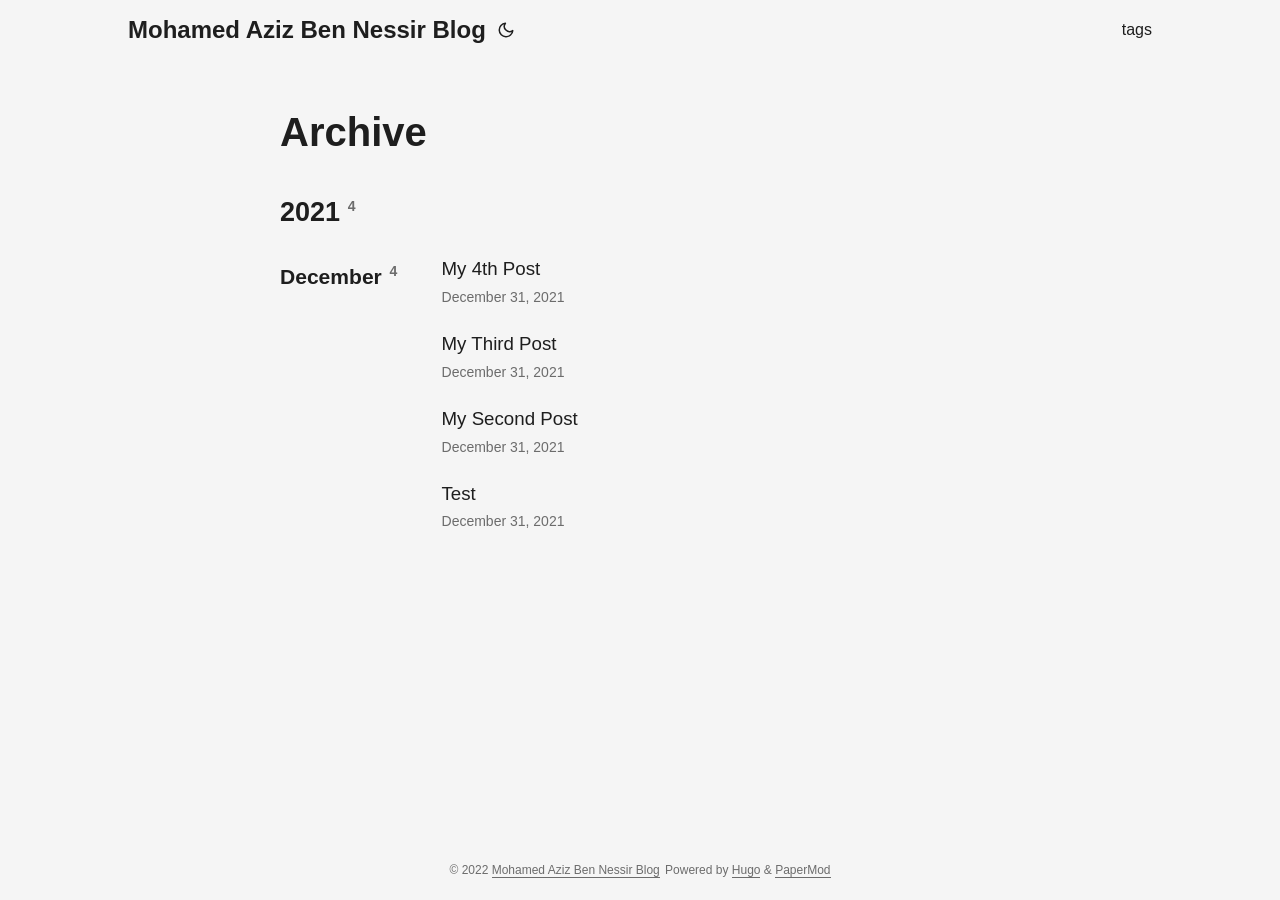
<file: archives/index.html>
<!DOCTYPE html>
<html lang="en" dir="auto">

<head><meta charset="utf-8">
<meta http-equiv="X-UA-Compatible" content="IE=edge">
<meta name="viewport" content="width=device-width, initial-scale=1, shrink-to-fit=no">
<meta name="robots" content="index, follow">
<title>Archive | Mohamed Aziz Ben Nessir Blog</title>
<meta name="keywords" content="" />
<meta name="description" content="archives">
<meta name="author" content="">
<link rel="canonical" href="https://mohamed-aziz-ben-nessir.github.io/archives/" />
<link crossorigin="anonymous" href="/assets/css/stylesheet.min.c88963fe2d79462000fd0fb1b3737783c32855d340583e4523343f8735c787f0.css" integrity="sha256-yIlj/i15RiAA/Q&#43;xs3N3g8MoVdNAWD5FIzQ/hzXHh/A=" rel="preload stylesheet" as="style">
<link rel="icon" href="https://mohamed-aziz-ben-nessir.github.io/favicon.ico">
<link rel="icon" type="image/png" sizes="16x16" href="https://mohamed-aziz-ben-nessir.github.io/favicon-16x16.png">
<link rel="icon" type="image/png" sizes="32x32" href="https://mohamed-aziz-ben-nessir.github.io/favicon-32x32.png">
<link rel="apple-touch-icon" href="https://mohamed-aziz-ben-nessir.github.io/apple-touch-icon.png">
<link rel="mask-icon" href="https://mohamed-aziz-ben-nessir.github.io/safari-pinned-tab.svg">
<meta name="theme-color" content="#2e2e33">
<meta name="msapplication-TileColor" content="#2e2e33">
<meta name="generator" content="Hugo 0.90.0-DEV" />
<noscript>
    <style>
        #theme-toggle,
        .top-link {
            display: none;
        }

    </style>
    <style>
        @media (prefers-color-scheme: dark) {
            :root {
                --theme: rgb(29, 30, 32);
                --entry: rgb(46, 46, 51);
                --primary: rgb(218, 218, 219);
                --secondary: rgb(155, 156, 157);
                --tertiary: rgb(65, 66, 68);
                --content: rgb(196, 196, 197);
                --hljs-bg: rgb(46, 46, 51);
                --code-bg: rgb(55, 56, 62);
                --border: rgb(51, 51, 51);
            }

            .list {
                background: var(--theme);
            }

            .list:not(.dark)::-webkit-scrollbar-track {
                background: 0 0;
            }

            .list:not(.dark)::-webkit-scrollbar-thumb {
                border-color: var(--theme);
            }
        }

    </style>
</noscript><meta property="og:title" content="Archive" />
<meta property="og:description" content="archives" />
<meta property="og:type" content="article" />
<meta property="og:url" content="https://mohamed-aziz-ben-nessir.github.io/archives/" /><meta property="article:section" content="" />



<meta name="twitter:card" content="summary"/>
<meta name="twitter:title" content="Archive"/>
<meta name="twitter:description" content="archives"/>


<script type="application/ld+json">
{
  "@context": "https://schema.org",
  "@type": "BreadcrumbList",
  "itemListElement": [
    {
      "@type": "ListItem",
      "position":  1 ,
      "name": "Archive",
      "item": "https://mohamed-aziz-ben-nessir.github.io/archives/"
    }
  ]
}
</script>
<script type="application/ld+json">
{
  "@context": "https://schema.org",
  "@type": "BlogPosting",
  "headline": "Archive",
  "name": "Archive",
  "description": "archives",
  "keywords": [
    
  ],
  "articleBody": "",
  "wordCount" : "0",
  "inLanguage": "en",
  "datePublished": "0001-01-01T00:00:00Z",
  "dateModified": "0001-01-01T00:00:00Z",
  "mainEntityOfPage": {
    "@type": "WebPage",
    "@id": "https://mohamed-aziz-ben-nessir.github.io/archives/"
  },
  "publisher": {
    "@type": "Organization",
    "name": "Mohamed Aziz Ben Nessir Blog",
    "logo": {
      "@type": "ImageObject",
      "url": "https://mohamed-aziz-ben-nessir.github.io/favicon.ico"
    }
  }
}
</script>
</head>

<body class="list" id="top">
<script>
    if (localStorage.getItem("pref-theme") === "dark") {
        document.body.classList.add('dark');
    } else if (localStorage.getItem("pref-theme") === "light") {
        document.body.classList.remove('dark')
    } else if (window.matchMedia('(prefers-color-scheme: dark)').matches) {
        document.body.classList.add('dark');
    }

</script>

<header class="header">
    <nav class="nav">
        <div class="logo">
            <a href="https://mohamed-aziz-ben-nessir.github.io/" accesskey="h" title="Mohamed Aziz Ben Nessir Blog (Alt + H)">Mohamed Aziz Ben Nessir Blog</a>
            <span class="logo-switches">
                <button id="theme-toggle" accesskey="t" title="(Alt + T)">
                    <svg id="moon" xmlns="http://www.w3.org/2000/svg" width="24" height="24" viewBox="0 0 24 24"
                        fill="none" stroke="currentColor" stroke-width="2" stroke-linecap="round"
                        stroke-linejoin="round">
                        <path d="M21 12.79A9 9 0 1 1 11.21 3 7 7 0 0 0 21 12.79z"></path>
                    </svg>
                    <svg id="sun" xmlns="http://www.w3.org/2000/svg" width="24" height="24" viewBox="0 0 24 24"
                        fill="none" stroke="currentColor" stroke-width="2" stroke-linecap="round"
                        stroke-linejoin="round">
                        <circle cx="12" cy="12" r="5"></circle>
                        <line x1="12" y1="1" x2="12" y2="3"></line>
                        <line x1="12" y1="21" x2="12" y2="23"></line>
                        <line x1="4.22" y1="4.22" x2="5.64" y2="5.64"></line>
                        <line x1="18.36" y1="18.36" x2="19.78" y2="19.78"></line>
                        <line x1="1" y1="12" x2="3" y2="12"></line>
                        <line x1="21" y1="12" x2="23" y2="12"></line>
                        <line x1="4.22" y1="19.78" x2="5.64" y2="18.36"></line>
                        <line x1="18.36" y1="5.64" x2="19.78" y2="4.22"></line>
                    </svg>
                </button>
            </span>
        </div>
        <ul id="menu">
            <li>
                <a href="https://mohamed-aziz-ben-nessir.github.io/tags/" title="tags">
                    <span>tags</span>
                </a>
            </li>
        </ul>
    </nav>
</header>
<main class="main">

<header class="page-header">
  <h1>Archive</h1>
</header>
<div class="archive-year">
  <h2 class="archive-year-header">2021<sup class="archive-count">&nbsp;&nbsp;4</sup>
  </h2>
  <div class="archive-month">
    <h3 class="archive-month-header">December<sup class="archive-count">&nbsp;&nbsp;4</sup></h3>
    <div class="archive-posts">
      <div class="archive-entry">
        <h3 class="archive-entry-title">My 4th Post
        </h3>
        <div class="archive-meta"><span title='2021-12-31 18:53:12 +0000 UTC'>December 31, 2021</span></div>
        <a class="entry-link" aria-label="post link to My 4th Post" href="https://mohamed-aziz-ben-nessir.github.io/posts/my-4th-post/"></a>
      </div>
      <div class="archive-entry">
        <h3 class="archive-entry-title">My Third Post
        </h3>
        <div class="archive-meta"><span title='2021-12-31 18:42:06 +0000 UTC'>December 31, 2021</span></div>
        <a class="entry-link" aria-label="post link to My Third Post" href="https://mohamed-aziz-ben-nessir.github.io/posts/my-third-post/"></a>
      </div>
      <div class="archive-entry">
        <h3 class="archive-entry-title">My Second Post
        </h3>
        <div class="archive-meta"><span title='2021-12-31 18:41:59 +0000 UTC'>December 31, 2021</span></div>
        <a class="entry-link" aria-label="post link to My Second Post" href="https://mohamed-aziz-ben-nessir.github.io/posts/my-second-post/"></a>
      </div>
      <div class="archive-entry">
        <h3 class="archive-entry-title">Test
        </h3>
        <div class="archive-meta"><span title='2021-12-31 18:23:40 +0000 UTC'>December 31, 2021</span></div>
        <a class="entry-link" aria-label="post link to Test" href="https://mohamed-aziz-ben-nessir.github.io/posts/my-first-post/"></a>
      </div>
    </div>
  </div>
</div>
    </main>
    
<footer class="footer">
    <span>&copy; 2022 <a href="https://mohamed-aziz-ben-nessir.github.io/">Mohamed Aziz Ben Nessir Blog</a></span>
    <span>
        Powered by
        <a href="https://gohugo.io/" rel="noopener noreferrer" target="_blank">Hugo</a> &
        <a href="https://git.io/hugopapermod" rel="noopener" target="_blank">PaperMod</a>
    </span>
</footer>
<a href="#top" aria-label="go to top" title="Go to Top (Alt + G)" class="top-link" id="top-link" accesskey="g">
    <svg xmlns="http://www.w3.org/2000/svg" viewBox="0 0 12 6" fill="currentColor">
        <path d="M12 6H0l6-6z" />
    </svg>
</a>

<script>
    let menu = document.getElementById('menu')
    if (menu) {
        menu.scrollLeft = localStorage.getItem("menu-scroll-position");
        menu.onscroll = function () {
            localStorage.setItem("menu-scroll-position", menu.scrollLeft);
        }
    }

    document.querySelectorAll('a[href^="#"]').forEach(anchor => {
        anchor.addEventListener("click", function (e) {
            e.preventDefault();
            var id = this.getAttribute("href").substr(1);
            if (!window.matchMedia('(prefers-reduced-motion: reduce)').matches) {
                document.querySelector(`[id='${decodeURIComponent(id)}']`).scrollIntoView({
                    behavior: "smooth"
                });
            } else {
                document.querySelector(`[id='${decodeURIComponent(id)}']`).scrollIntoView();
            }
            if (id === "top") {
                history.replaceState(null, null, " ");
            } else {
                history.pushState(null, null, `#${id}`);
            }
        });
    });

</script>
<script>
    var mybutton = document.getElementById("top-link");
    window.onscroll = function () {
        if (document.body.scrollTop > 800 || document.documentElement.scrollTop > 800) {
            mybutton.style.visibility = "visible";
            mybutton.style.opacity = "1";
        } else {
            mybutton.style.visibility = "hidden";
            mybutton.style.opacity = "0";
        }
    };

</script>
<script>
    document.getElementById("theme-toggle").addEventListener("click", () => {
        if (document.body.className.includes("dark")) {
            document.body.classList.remove('dark');
            localStorage.setItem("pref-theme", 'light');
        } else {
            document.body.classList.add('dark');
            localStorage.setItem("pref-theme", 'dark');
        }
    })

</script>
</body>

</html>
</file>
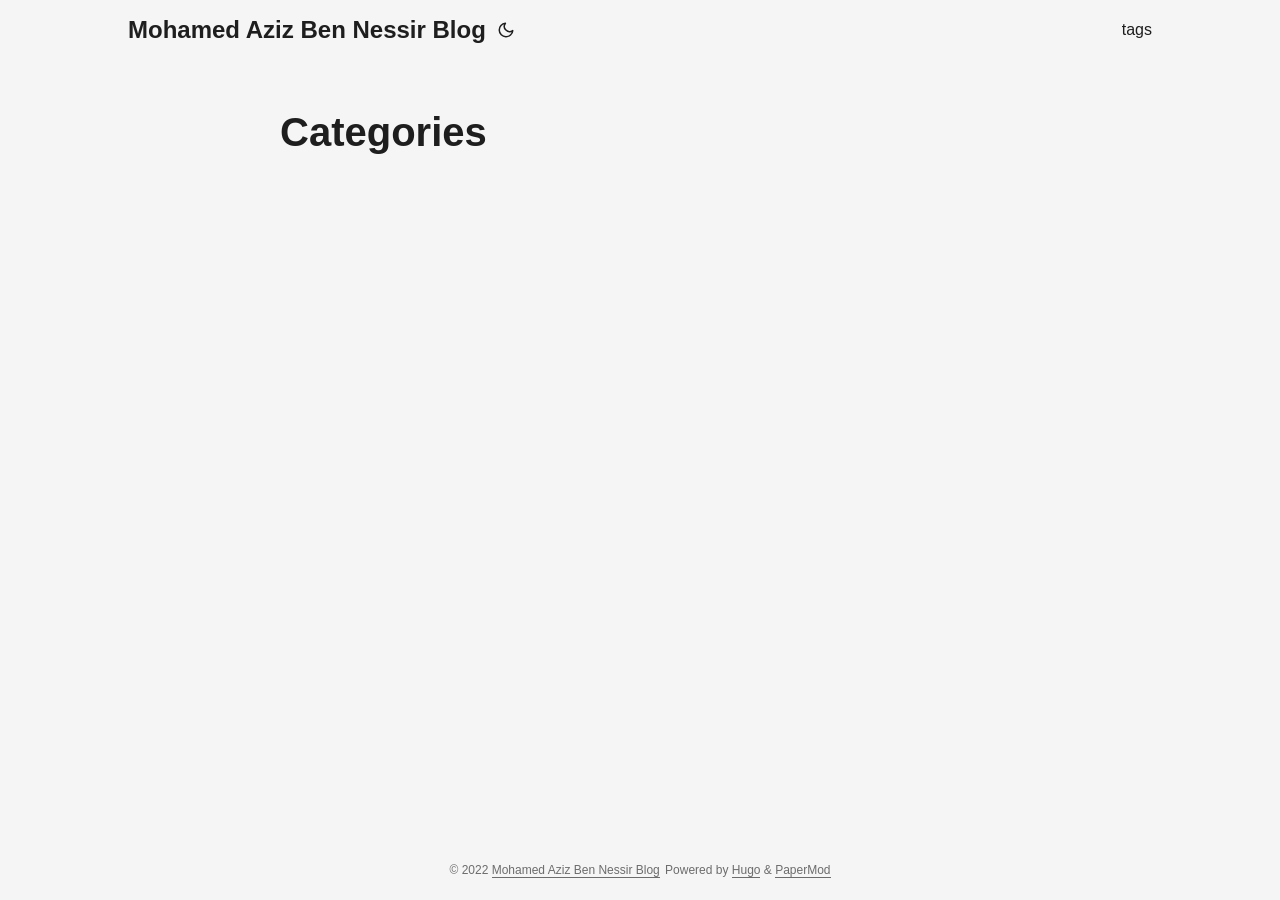
<file: categories/index.html>
<!DOCTYPE html>
<html lang="en" dir="auto">

<head><meta charset="utf-8">
<meta http-equiv="X-UA-Compatible" content="IE=edge">
<meta name="viewport" content="width=device-width, initial-scale=1, shrink-to-fit=no">
<meta name="robots" content="index, follow">
<title>Categories | Mohamed Aziz Ben Nessir Blog</title>
<meta name="keywords" content="" />
<meta name="description" content="">
<meta name="author" content="">
<link rel="canonical" href="https://mohamed-aziz-ben-nessir.github.io/categories/" />
<link crossorigin="anonymous" href="/assets/css/stylesheet.min.c88963fe2d79462000fd0fb1b3737783c32855d340583e4523343f8735c787f0.css" integrity="sha256-yIlj/i15RiAA/Q&#43;xs3N3g8MoVdNAWD5FIzQ/hzXHh/A=" rel="preload stylesheet" as="style">
<link rel="icon" href="https://mohamed-aziz-ben-nessir.github.io/favicon.ico">
<link rel="icon" type="image/png" sizes="16x16" href="https://mohamed-aziz-ben-nessir.github.io/favicon-16x16.png">
<link rel="icon" type="image/png" sizes="32x32" href="https://mohamed-aziz-ben-nessir.github.io/favicon-32x32.png">
<link rel="apple-touch-icon" href="https://mohamed-aziz-ben-nessir.github.io/apple-touch-icon.png">
<link rel="mask-icon" href="https://mohamed-aziz-ben-nessir.github.io/safari-pinned-tab.svg">
<meta name="theme-color" content="#2e2e33">
<meta name="msapplication-TileColor" content="#2e2e33">
<meta name="generator" content="Hugo 0.90.0-DEV" />
<link rel="alternate" type="application/rss+xml" href="https://mohamed-aziz-ben-nessir.github.io/categories/index.xml">
<noscript>
    <style>
        #theme-toggle,
        .top-link {
            display: none;
        }

    </style>
    <style>
        @media (prefers-color-scheme: dark) {
            :root {
                --theme: rgb(29, 30, 32);
                --entry: rgb(46, 46, 51);
                --primary: rgb(218, 218, 219);
                --secondary: rgb(155, 156, 157);
                --tertiary: rgb(65, 66, 68);
                --content: rgb(196, 196, 197);
                --hljs-bg: rgb(46, 46, 51);
                --code-bg: rgb(55, 56, 62);
                --border: rgb(51, 51, 51);
            }

            .list {
                background: var(--theme);
            }

            .list:not(.dark)::-webkit-scrollbar-track {
                background: 0 0;
            }

            .list:not(.dark)::-webkit-scrollbar-thumb {
                border-color: var(--theme);
            }
        }

    </style>
</noscript><meta property="og:title" content="Categories" />
<meta property="og:description" content="" />
<meta property="og:type" content="website" />
<meta property="og:url" content="https://mohamed-aziz-ben-nessir.github.io/categories/" />

<meta name="twitter:card" content="summary"/>
<meta name="twitter:title" content="Categories"/>
<meta name="twitter:description" content=""/>

</head>

<body class="list" id="top">
<script>
    if (localStorage.getItem("pref-theme") === "dark") {
        document.body.classList.add('dark');
    } else if (localStorage.getItem("pref-theme") === "light") {
        document.body.classList.remove('dark')
    } else if (window.matchMedia('(prefers-color-scheme: dark)').matches) {
        document.body.classList.add('dark');
    }

</script>

<header class="header">
    <nav class="nav">
        <div class="logo">
            <a href="https://mohamed-aziz-ben-nessir.github.io/" accesskey="h" title="Mohamed Aziz Ben Nessir Blog (Alt + H)">Mohamed Aziz Ben Nessir Blog</a>
            <span class="logo-switches">
                <button id="theme-toggle" accesskey="t" title="(Alt + T)">
                    <svg id="moon" xmlns="http://www.w3.org/2000/svg" width="24" height="24" viewBox="0 0 24 24"
                        fill="none" stroke="currentColor" stroke-width="2" stroke-linecap="round"
                        stroke-linejoin="round">
                        <path d="M21 12.79A9 9 0 1 1 11.21 3 7 7 0 0 0 21 12.79z"></path>
                    </svg>
                    <svg id="sun" xmlns="http://www.w3.org/2000/svg" width="24" height="24" viewBox="0 0 24 24"
                        fill="none" stroke="currentColor" stroke-width="2" stroke-linecap="round"
                        stroke-linejoin="round">
                        <circle cx="12" cy="12" r="5"></circle>
                        <line x1="12" y1="1" x2="12" y2="3"></line>
                        <line x1="12" y1="21" x2="12" y2="23"></line>
                        <line x1="4.22" y1="4.22" x2="5.64" y2="5.64"></line>
                        <line x1="18.36" y1="18.36" x2="19.78" y2="19.78"></line>
                        <line x1="1" y1="12" x2="3" y2="12"></line>
                        <line x1="21" y1="12" x2="23" y2="12"></line>
                        <line x1="4.22" y1="19.78" x2="5.64" y2="18.36"></line>
                        <line x1="18.36" y1="5.64" x2="19.78" y2="4.22"></line>
                    </svg>
                </button>
            </span>
        </div>
        <ul id="menu">
            <li>
                <a href="https://mohamed-aziz-ben-nessir.github.io/tags/" title="tags">
                    <span>tags</span>
                </a>
            </li>
        </ul>
    </nav>
</header>
<main class="main">
<header class="page-header">
    <h1>Categories</h1>
</header>

<ul class="terms-tags">
</ul>
    </main>
    
<footer class="footer">
    <span>&copy; 2022 <a href="https://mohamed-aziz-ben-nessir.github.io/">Mohamed Aziz Ben Nessir Blog</a></span>
    <span>
        Powered by
        <a href="https://gohugo.io/" rel="noopener noreferrer" target="_blank">Hugo</a> &
        <a href="https://git.io/hugopapermod" rel="noopener" target="_blank">PaperMod</a>
    </span>
</footer>
<a href="#top" aria-label="go to top" title="Go to Top (Alt + G)" class="top-link" id="top-link" accesskey="g">
    <svg xmlns="http://www.w3.org/2000/svg" viewBox="0 0 12 6" fill="currentColor">
        <path d="M12 6H0l6-6z" />
    </svg>
</a>

<script>
    let menu = document.getElementById('menu')
    if (menu) {
        menu.scrollLeft = localStorage.getItem("menu-scroll-position");
        menu.onscroll = function () {
            localStorage.setItem("menu-scroll-position", menu.scrollLeft);
        }
    }

    document.querySelectorAll('a[href^="#"]').forEach(anchor => {
        anchor.addEventListener("click", function (e) {
            e.preventDefault();
            var id = this.getAttribute("href").substr(1);
            if (!window.matchMedia('(prefers-reduced-motion: reduce)').matches) {
                document.querySelector(`[id='${decodeURIComponent(id)}']`).scrollIntoView({
                    behavior: "smooth"
                });
            } else {
                document.querySelector(`[id='${decodeURIComponent(id)}']`).scrollIntoView();
            }
            if (id === "top") {
                history.replaceState(null, null, " ");
            } else {
                history.pushState(null, null, `#${id}`);
            }
        });
    });

</script>
<script>
    var mybutton = document.getElementById("top-link");
    window.onscroll = function () {
        if (document.body.scrollTop > 800 || document.documentElement.scrollTop > 800) {
            mybutton.style.visibility = "visible";
            mybutton.style.opacity = "1";
        } else {
            mybutton.style.visibility = "hidden";
            mybutton.style.opacity = "0";
        }
    };

</script>
<script>
    document.getElementById("theme-toggle").addEventListener("click", () => {
        if (document.body.className.includes("dark")) {
            document.body.classList.remove('dark');
            localStorage.setItem("pref-theme", 'light');
        } else {
            document.body.classList.add('dark');
            localStorage.setItem("pref-theme", 'dark');
        }
    })

</script>
</body>

</html>
</file>
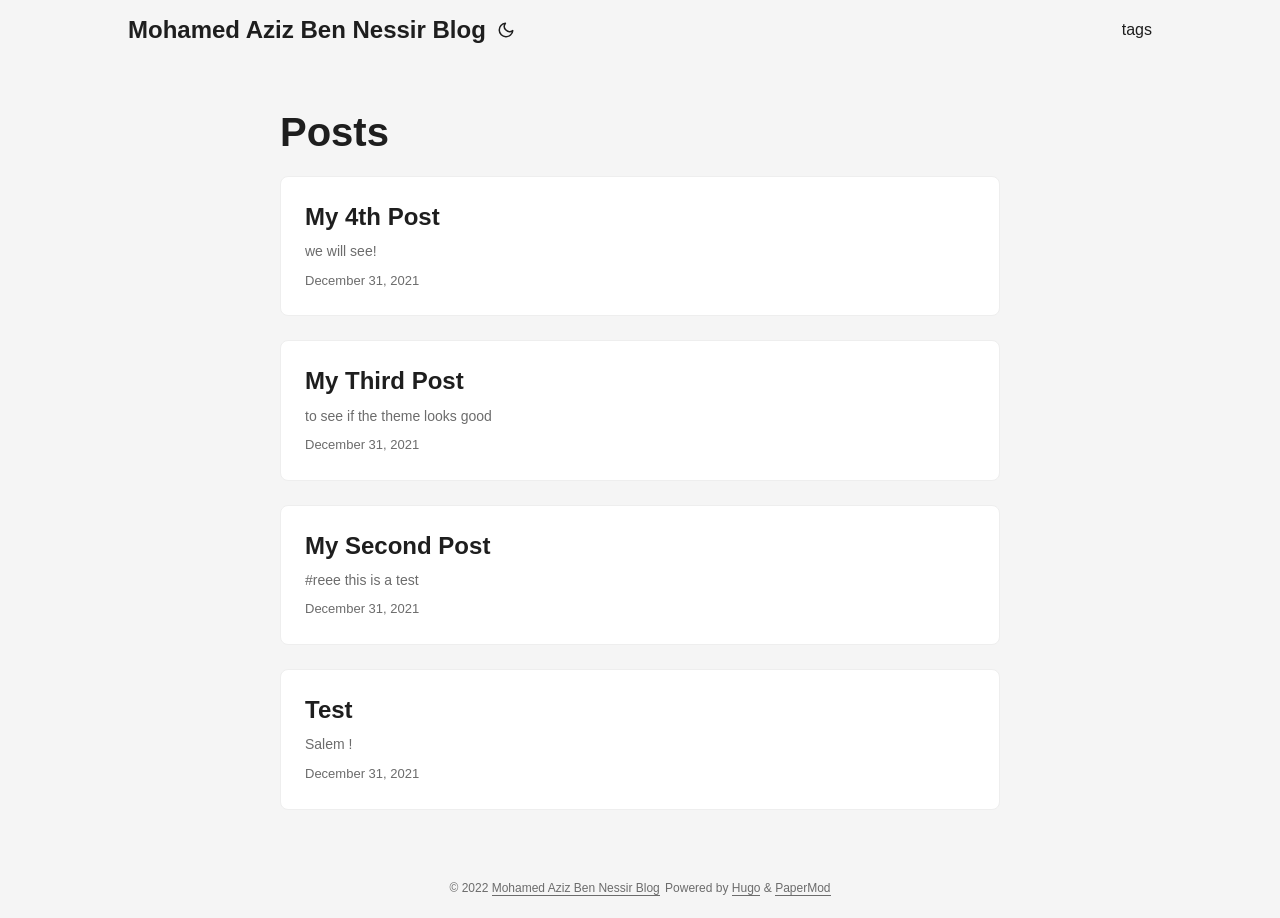
<file: posts/index.html>
<!DOCTYPE html>
<html lang="en" dir="auto">

<head><meta charset="utf-8">
<meta http-equiv="X-UA-Compatible" content="IE=edge">
<meta name="viewport" content="width=device-width, initial-scale=1, shrink-to-fit=no">
<meta name="robots" content="index, follow">
<title>Posts | Mohamed Aziz Ben Nessir Blog</title>
<meta name="keywords" content="" />
<meta name="description" content="Posts - Mohamed Aziz Ben Nessir Blog">
<meta name="author" content="">
<link rel="canonical" href="https://mohamed-aziz-ben-nessir.github.io/posts/" />
<link crossorigin="anonymous" href="/assets/css/stylesheet.min.c88963fe2d79462000fd0fb1b3737783c32855d340583e4523343f8735c787f0.css" integrity="sha256-yIlj/i15RiAA/Q&#43;xs3N3g8MoVdNAWD5FIzQ/hzXHh/A=" rel="preload stylesheet" as="style">
<link rel="icon" href="https://mohamed-aziz-ben-nessir.github.io/favicon.ico">
<link rel="icon" type="image/png" sizes="16x16" href="https://mohamed-aziz-ben-nessir.github.io/favicon-16x16.png">
<link rel="icon" type="image/png" sizes="32x32" href="https://mohamed-aziz-ben-nessir.github.io/favicon-32x32.png">
<link rel="apple-touch-icon" href="https://mohamed-aziz-ben-nessir.github.io/apple-touch-icon.png">
<link rel="mask-icon" href="https://mohamed-aziz-ben-nessir.github.io/safari-pinned-tab.svg">
<meta name="theme-color" content="#2e2e33">
<meta name="msapplication-TileColor" content="#2e2e33">
<meta name="generator" content="Hugo 0.90.0-DEV" />
<link rel="alternate" type="application/rss+xml" href="https://mohamed-aziz-ben-nessir.github.io/posts/index.xml">
<noscript>
    <style>
        #theme-toggle,
        .top-link {
            display: none;
        }

    </style>
    <style>
        @media (prefers-color-scheme: dark) {
            :root {
                --theme: rgb(29, 30, 32);
                --entry: rgb(46, 46, 51);
                --primary: rgb(218, 218, 219);
                --secondary: rgb(155, 156, 157);
                --tertiary: rgb(65, 66, 68);
                --content: rgb(196, 196, 197);
                --hljs-bg: rgb(46, 46, 51);
                --code-bg: rgb(55, 56, 62);
                --border: rgb(51, 51, 51);
            }

            .list {
                background: var(--theme);
            }

            .list:not(.dark)::-webkit-scrollbar-track {
                background: 0 0;
            }

            .list:not(.dark)::-webkit-scrollbar-thumb {
                border-color: var(--theme);
            }
        }

    </style>
</noscript><meta property="og:title" content="Posts" />
<meta property="og:description" content="" />
<meta property="og:type" content="website" />
<meta property="og:url" content="https://mohamed-aziz-ben-nessir.github.io/posts/" />

<meta name="twitter:card" content="summary"/>
<meta name="twitter:title" content="Posts"/>
<meta name="twitter:description" content=""/>


<script type="application/ld+json">
{
  "@context": "https://schema.org",
  "@type": "BreadcrumbList",
  "itemListElement": [
    {
      "@type": "ListItem",
      "position":  1 ,
      "name": "Posts",
      "item": "https://mohamed-aziz-ben-nessir.github.io/posts/"
    }
  ]
}
</script>
</head>

<body class="list" id="top">
<script>
    if (localStorage.getItem("pref-theme") === "dark") {
        document.body.classList.add('dark');
    } else if (localStorage.getItem("pref-theme") === "light") {
        document.body.classList.remove('dark')
    } else if (window.matchMedia('(prefers-color-scheme: dark)').matches) {
        document.body.classList.add('dark');
    }

</script>

<header class="header">
    <nav class="nav">
        <div class="logo">
            <a href="https://mohamed-aziz-ben-nessir.github.io/" accesskey="h" title="Mohamed Aziz Ben Nessir Blog (Alt + H)">Mohamed Aziz Ben Nessir Blog</a>
            <span class="logo-switches">
                <button id="theme-toggle" accesskey="t" title="(Alt + T)">
                    <svg id="moon" xmlns="http://www.w3.org/2000/svg" width="24" height="24" viewBox="0 0 24 24"
                        fill="none" stroke="currentColor" stroke-width="2" stroke-linecap="round"
                        stroke-linejoin="round">
                        <path d="M21 12.79A9 9 0 1 1 11.21 3 7 7 0 0 0 21 12.79z"></path>
                    </svg>
                    <svg id="sun" xmlns="http://www.w3.org/2000/svg" width="24" height="24" viewBox="0 0 24 24"
                        fill="none" stroke="currentColor" stroke-width="2" stroke-linecap="round"
                        stroke-linejoin="round">
                        <circle cx="12" cy="12" r="5"></circle>
                        <line x1="12" y1="1" x2="12" y2="3"></line>
                        <line x1="12" y1="21" x2="12" y2="23"></line>
                        <line x1="4.22" y1="4.22" x2="5.64" y2="5.64"></line>
                        <line x1="18.36" y1="18.36" x2="19.78" y2="19.78"></line>
                        <line x1="1" y1="12" x2="3" y2="12"></line>
                        <line x1="21" y1="12" x2="23" y2="12"></line>
                        <line x1="4.22" y1="19.78" x2="5.64" y2="18.36"></line>
                        <line x1="18.36" y1="5.64" x2="19.78" y2="4.22"></line>
                    </svg>
                </button>
            </span>
        </div>
        <ul id="menu">
            <li>
                <a href="https://mohamed-aziz-ben-nessir.github.io/tags/" title="tags">
                    <span>tags</span>
                </a>
            </li>
        </ul>
    </nav>
</header>
<main class="main"> 
<header class="page-header">
  <h1>Posts</h1>
</header>

<article class="post-entry"> 
  <header class="entry-header">
    <h2>My 4th Post
    </h2>
  </header>
  <section class="entry-content">
    <p>we will see!</p>
  </section>
  <footer class="entry-footer"><span title='2021-12-31 18:53:12 +0000 UTC'>December 31, 2021</span></footer>
  <a class="entry-link" aria-label="post link to My 4th Post" href="https://mohamed-aziz-ben-nessir.github.io/posts/my-4th-post/"></a>
</article>

<article class="post-entry"> 
  <header class="entry-header">
    <h2>My Third Post
    </h2>
  </header>
  <section class="entry-content">
    <p>to see if the theme looks good</p>
  </section>
  <footer class="entry-footer"><span title='2021-12-31 18:42:06 +0000 UTC'>December 31, 2021</span></footer>
  <a class="entry-link" aria-label="post link to My Third Post" href="https://mohamed-aziz-ben-nessir.github.io/posts/my-third-post/"></a>
</article>

<article class="post-entry"> 
  <header class="entry-header">
    <h2>My Second Post
    </h2>
  </header>
  <section class="entry-content">
    <p>#reee this is a test</p>
  </section>
  <footer class="entry-footer"><span title='2021-12-31 18:41:59 +0000 UTC'>December 31, 2021</span></footer>
  <a class="entry-link" aria-label="post link to My Second Post" href="https://mohamed-aziz-ben-nessir.github.io/posts/my-second-post/"></a>
</article>

<article class="post-entry"> 
  <header class="entry-header">
    <h2>Test
    </h2>
  </header>
  <section class="entry-content">
    <p>Salem ! </p>
  </section>
  <footer class="entry-footer"><span title='2021-12-31 18:23:40 +0000 UTC'>December 31, 2021</span></footer>
  <a class="entry-link" aria-label="post link to Test" href="https://mohamed-aziz-ben-nessir.github.io/posts/my-first-post/"></a>
</article>
    </main>
    
<footer class="footer">
    <span>&copy; 2022 <a href="https://mohamed-aziz-ben-nessir.github.io/">Mohamed Aziz Ben Nessir Blog</a></span>
    <span>
        Powered by
        <a href="https://gohugo.io/" rel="noopener noreferrer" target="_blank">Hugo</a> &
        <a href="https://git.io/hugopapermod" rel="noopener" target="_blank">PaperMod</a>
    </span>
</footer>
<a href="#top" aria-label="go to top" title="Go to Top (Alt + G)" class="top-link" id="top-link" accesskey="g">
    <svg xmlns="http://www.w3.org/2000/svg" viewBox="0 0 12 6" fill="currentColor">
        <path d="M12 6H0l6-6z" />
    </svg>
</a>

<script>
    let menu = document.getElementById('menu')
    if (menu) {
        menu.scrollLeft = localStorage.getItem("menu-scroll-position");
        menu.onscroll = function () {
            localStorage.setItem("menu-scroll-position", menu.scrollLeft);
        }
    }

    document.querySelectorAll('a[href^="#"]').forEach(anchor => {
        anchor.addEventListener("click", function (e) {
            e.preventDefault();
            var id = this.getAttribute("href").substr(1);
            if (!window.matchMedia('(prefers-reduced-motion: reduce)').matches) {
                document.querySelector(`[id='${decodeURIComponent(id)}']`).scrollIntoView({
                    behavior: "smooth"
                });
            } else {
                document.querySelector(`[id='${decodeURIComponent(id)}']`).scrollIntoView();
            }
            if (id === "top") {
                history.replaceState(null, null, " ");
            } else {
                history.pushState(null, null, `#${id}`);
            }
        });
    });

</script>
<script>
    var mybutton = document.getElementById("top-link");
    window.onscroll = function () {
        if (document.body.scrollTop > 800 || document.documentElement.scrollTop > 800) {
            mybutton.style.visibility = "visible";
            mybutton.style.opacity = "1";
        } else {
            mybutton.style.visibility = "hidden";
            mybutton.style.opacity = "0";
        }
    };

</script>
<script>
    document.getElementById("theme-toggle").addEventListener("click", () => {
        if (document.body.className.includes("dark")) {
            document.body.classList.remove('dark');
            localStorage.setItem("pref-theme", 'light');
        } else {
            document.body.classList.add('dark');
            localStorage.setItem("pref-theme", 'dark');
        }
    })

</script>
</body>

</html>
</file>
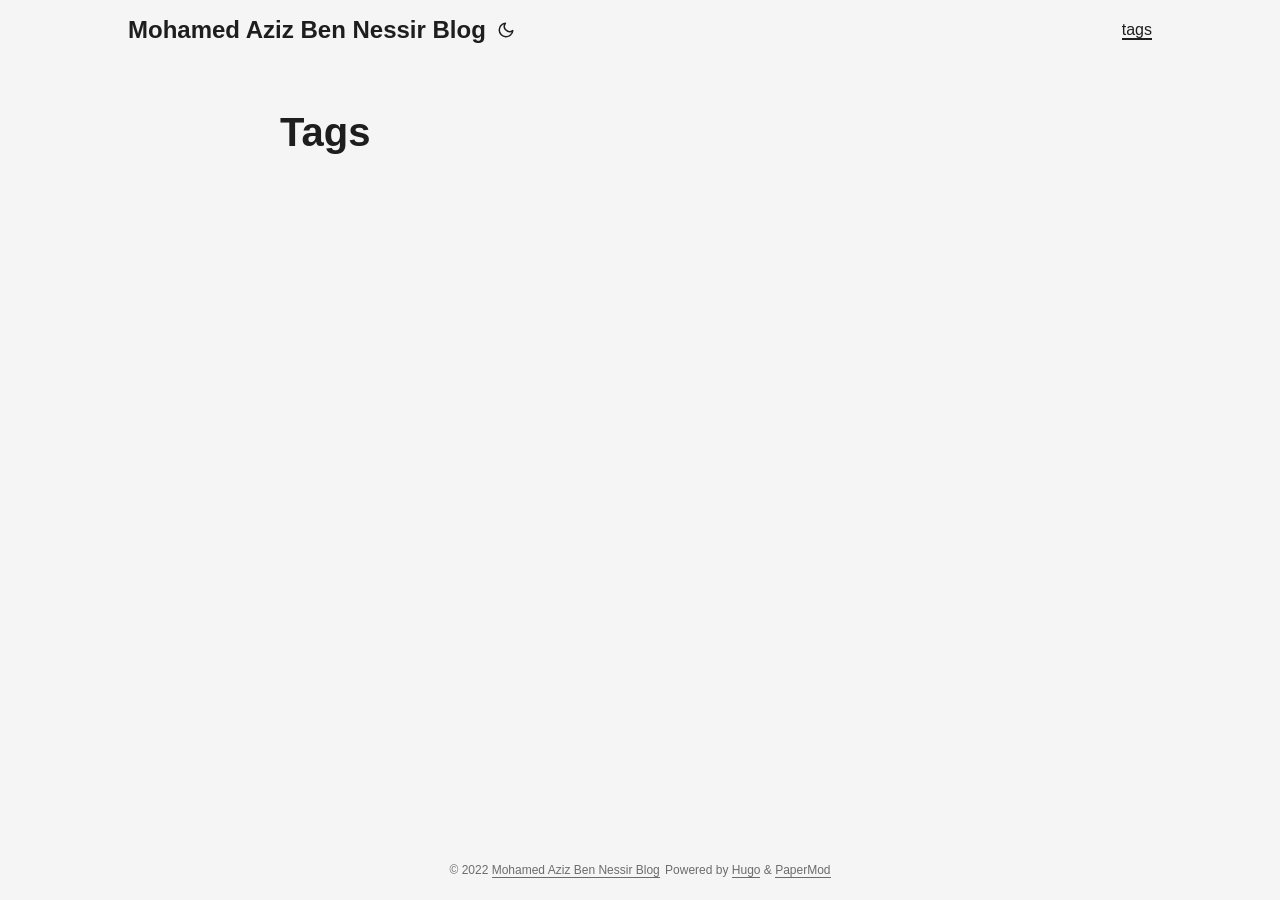
<file: tags/index.html>
<!DOCTYPE html>
<html lang="en" dir="auto">

<head><meta charset="utf-8">
<meta http-equiv="X-UA-Compatible" content="IE=edge">
<meta name="viewport" content="width=device-width, initial-scale=1, shrink-to-fit=no">
<meta name="robots" content="index, follow">
<title>Tags | Mohamed Aziz Ben Nessir Blog</title>
<meta name="keywords" content="" />
<meta name="description" content="">
<meta name="author" content="">
<link rel="canonical" href="https://mohamed-aziz-ben-nessir.github.io/tags/" />
<link crossorigin="anonymous" href="/assets/css/stylesheet.min.c88963fe2d79462000fd0fb1b3737783c32855d340583e4523343f8735c787f0.css" integrity="sha256-yIlj/i15RiAA/Q&#43;xs3N3g8MoVdNAWD5FIzQ/hzXHh/A=" rel="preload stylesheet" as="style">
<link rel="icon" href="https://mohamed-aziz-ben-nessir.github.io/favicon.ico">
<link rel="icon" type="image/png" sizes="16x16" href="https://mohamed-aziz-ben-nessir.github.io/favicon-16x16.png">
<link rel="icon" type="image/png" sizes="32x32" href="https://mohamed-aziz-ben-nessir.github.io/favicon-32x32.png">
<link rel="apple-touch-icon" href="https://mohamed-aziz-ben-nessir.github.io/apple-touch-icon.png">
<link rel="mask-icon" href="https://mohamed-aziz-ben-nessir.github.io/safari-pinned-tab.svg">
<meta name="theme-color" content="#2e2e33">
<meta name="msapplication-TileColor" content="#2e2e33">
<meta name="generator" content="Hugo 0.90.0-DEV" />
<link rel="alternate" type="application/rss+xml" href="https://mohamed-aziz-ben-nessir.github.io/tags/index.xml">
<noscript>
    <style>
        #theme-toggle,
        .top-link {
            display: none;
        }

    </style>
    <style>
        @media (prefers-color-scheme: dark) {
            :root {
                --theme: rgb(29, 30, 32);
                --entry: rgb(46, 46, 51);
                --primary: rgb(218, 218, 219);
                --secondary: rgb(155, 156, 157);
                --tertiary: rgb(65, 66, 68);
                --content: rgb(196, 196, 197);
                --hljs-bg: rgb(46, 46, 51);
                --code-bg: rgb(55, 56, 62);
                --border: rgb(51, 51, 51);
            }

            .list {
                background: var(--theme);
            }

            .list:not(.dark)::-webkit-scrollbar-track {
                background: 0 0;
            }

            .list:not(.dark)::-webkit-scrollbar-thumb {
                border-color: var(--theme);
            }
        }

    </style>
</noscript><meta property="og:title" content="Tags" />
<meta property="og:description" content="" />
<meta property="og:type" content="website" />
<meta property="og:url" content="https://mohamed-aziz-ben-nessir.github.io/tags/" />

<meta name="twitter:card" content="summary"/>
<meta name="twitter:title" content="Tags"/>
<meta name="twitter:description" content=""/>

</head>

<body class="list" id="top">
<script>
    if (localStorage.getItem("pref-theme") === "dark") {
        document.body.classList.add('dark');
    } else if (localStorage.getItem("pref-theme") === "light") {
        document.body.classList.remove('dark')
    } else if (window.matchMedia('(prefers-color-scheme: dark)').matches) {
        document.body.classList.add('dark');
    }

</script>

<header class="header">
    <nav class="nav">
        <div class="logo">
            <a href="https://mohamed-aziz-ben-nessir.github.io/" accesskey="h" title="Mohamed Aziz Ben Nessir Blog (Alt + H)">Mohamed Aziz Ben Nessir Blog</a>
            <span class="logo-switches">
                <button id="theme-toggle" accesskey="t" title="(Alt + T)">
                    <svg id="moon" xmlns="http://www.w3.org/2000/svg" width="24" height="24" viewBox="0 0 24 24"
                        fill="none" stroke="currentColor" stroke-width="2" stroke-linecap="round"
                        stroke-linejoin="round">
                        <path d="M21 12.79A9 9 0 1 1 11.21 3 7 7 0 0 0 21 12.79z"></path>
                    </svg>
                    <svg id="sun" xmlns="http://www.w3.org/2000/svg" width="24" height="24" viewBox="0 0 24 24"
                        fill="none" stroke="currentColor" stroke-width="2" stroke-linecap="round"
                        stroke-linejoin="round">
                        <circle cx="12" cy="12" r="5"></circle>
                        <line x1="12" y1="1" x2="12" y2="3"></line>
                        <line x1="12" y1="21" x2="12" y2="23"></line>
                        <line x1="4.22" y1="4.22" x2="5.64" y2="5.64"></line>
                        <line x1="18.36" y1="18.36" x2="19.78" y2="19.78"></line>
                        <line x1="1" y1="12" x2="3" y2="12"></line>
                        <line x1="21" y1="12" x2="23" y2="12"></line>
                        <line x1="4.22" y1="19.78" x2="5.64" y2="18.36"></line>
                        <line x1="18.36" y1="5.64" x2="19.78" y2="4.22"></line>
                    </svg>
                </button>
            </span>
        </div>
        <ul id="menu">
            <li>
                <a href="https://mohamed-aziz-ben-nessir.github.io/tags/" title="tags">
                    <span class="active">tags</span>
                </a>
            </li>
        </ul>
    </nav>
</header>
<main class="main">
<header class="page-header">
    <h1>Tags</h1>
</header>

<ul class="terms-tags">
</ul>
    </main>
    
<footer class="footer">
    <span>&copy; 2022 <a href="https://mohamed-aziz-ben-nessir.github.io/">Mohamed Aziz Ben Nessir Blog</a></span>
    <span>
        Powered by
        <a href="https://gohugo.io/" rel="noopener noreferrer" target="_blank">Hugo</a> &
        <a href="https://git.io/hugopapermod" rel="noopener" target="_blank">PaperMod</a>
    </span>
</footer>
<a href="#top" aria-label="go to top" title="Go to Top (Alt + G)" class="top-link" id="top-link" accesskey="g">
    <svg xmlns="http://www.w3.org/2000/svg" viewBox="0 0 12 6" fill="currentColor">
        <path d="M12 6H0l6-6z" />
    </svg>
</a>

<script>
    let menu = document.getElementById('menu')
    if (menu) {
        menu.scrollLeft = localStorage.getItem("menu-scroll-position");
        menu.onscroll = function () {
            localStorage.setItem("menu-scroll-position", menu.scrollLeft);
        }
    }

    document.querySelectorAll('a[href^="#"]').forEach(anchor => {
        anchor.addEventListener("click", function (e) {
            e.preventDefault();
            var id = this.getAttribute("href").substr(1);
            if (!window.matchMedia('(prefers-reduced-motion: reduce)').matches) {
                document.querySelector(`[id='${decodeURIComponent(id)}']`).scrollIntoView({
                    behavior: "smooth"
                });
            } else {
                document.querySelector(`[id='${decodeURIComponent(id)}']`).scrollIntoView();
            }
            if (id === "top") {
                history.replaceState(null, null, " ");
            } else {
                history.pushState(null, null, `#${id}`);
            }
        });
    });

</script>
<script>
    var mybutton = document.getElementById("top-link");
    window.onscroll = function () {
        if (document.body.scrollTop > 800 || document.documentElement.scrollTop > 800) {
            mybutton.style.visibility = "visible";
            mybutton.style.opacity = "1";
        } else {
            mybutton.style.visibility = "hidden";
            mybutton.style.opacity = "0";
        }
    };

</script>
<script>
    document.getElementById("theme-toggle").addEventListener("click", () => {
        if (document.body.className.includes("dark")) {
            document.body.classList.remove('dark');
            localStorage.setItem("pref-theme", 'light');
        } else {
            document.body.classList.add('dark');
            localStorage.setItem("pref-theme", 'dark');
        }
    })

</script>
</body>

</html>
</file>
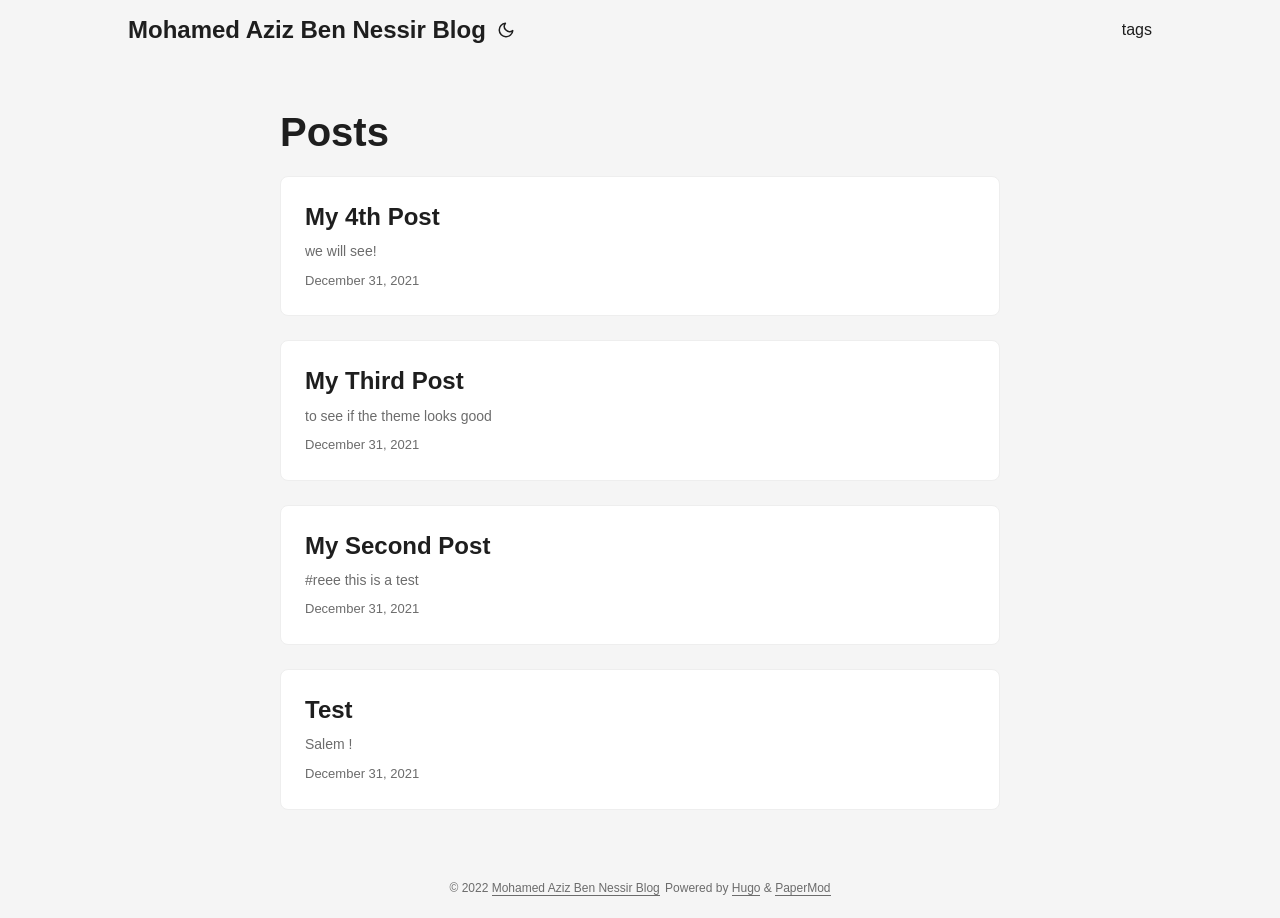
<file: posts/page/1/index.html>
<!DOCTYPE html><html><head><title>https://mohamed-aziz-ben-nessir.github.io/posts/</title><link rel="canonical" href="https://mohamed-aziz-ben-nessir.github.io/posts/"/><meta name="robots" content="noindex"><meta charset="utf-8" /><meta http-equiv="refresh" content="0; url=https://mohamed-aziz-ben-nessir.github.io/posts/" /></head></html>
</file>
<file: assets/css/stylesheet.min.c88963fe2d79462000fd0fb1b3737783c32855d340583e4523343f8735c787f0.css>
:root{--gap:24px;--content-gap:20px;--nav-width:1024px;--main-width:720px;--header-height:60px;--footer-height:60px;--radius:8px;--theme:rgb(255, 255, 255);--entry:rgb(255, 255, 255);--primary:rgb(30, 30, 30);--secondary:rgb(108, 108, 108);--tertiary:rgb(214, 214, 214);--content:rgb(31, 31, 31);--hljs-bg:rgb(28, 29, 33);--code-bg:rgb(245, 245, 245);--border:rgb(238, 238, 238)}.dark{--theme:rgb(29, 30, 32);--entry:rgb(46, 46, 51);--primary:rgb(218, 218, 219);--secondary:rgb(155, 156, 157);--tertiary:rgb(65, 66, 68);--content:rgb(196, 196, 197);--hljs-bg:rgb(46, 46, 51);--code-bg:rgb(55, 56, 62);--border:rgb(51, 51, 51)}.list{background:var(--code-bg)}.dark.list{background:var(--theme)}*,::after,::before{box-sizing:border-box}html{-webkit-tap-highlight-color:transparent;overflow-y:scroll}a,button,body,h1,h2,h3,h4,h5,h6{color:var(--primary)}body{font-family:-apple-system,BlinkMacSystemFont,segoe ui,Roboto,Oxygen,Ubuntu,Cantarell,open sans,helvetica neue,sans-serif;font-size:18px;line-height:1.6;word-break:break-word;background:var(--theme)}article,aside,figcaption,figure,footer,header,hgroup,main,nav,section,table{display:block}h1,h2,h3,h4,h5,h6{line-height:1.2}h1,h2,h3,h4,h5,h6,p{margin-top:0;margin-bottom:0}ul{padding:0}a{text-decoration:none}body,figure,ul{margin:0}table{width:100%;border-collapse:collapse;border-spacing:0;overflow-x:auto;word-break:keep-all}button,input,textarea{padding:0;font:inherit;background:0 0;border:0}input,textarea{outline:0}button,input[type=button],input[type=submit]{cursor:pointer}input:-webkit-autofill,textarea:-webkit-autofill{box-shadow:0 0 0 50px var(--theme)inset}img{display:block;max-width:100%}::-webkit-scrollbar-track{background:0 0}.list:not(.dark)::-webkit-scrollbar-track{background:var(--code-bg)}::-webkit-scrollbar-thumb{background:var(--tertiary);border:5px solid var(--theme);border-radius:var(--radius)}.list:not(.dark)::-webkit-scrollbar-thumb{border:5px solid var(--code-bg)}::-webkit-scrollbar-thumb:hover{background:var(--secondary)}.not-found{position:absolute;left:0;right:0;display:flex;align-items:center;justify-content:center;height:80%;font-size:160px;font-weight:700}.archive-posts{width:100%;font-size:16px}.archive-year{margin-top:40px}.archive-year:not(:last-of-type){border-bottom:2px solid var(--border)}.archive-month{display:flex;align-items:flex-start;padding:10px 0}.archive-month-header{margin:25px 0;width:200px}.archive-month:not(:last-of-type){border-bottom:1px solid var(--border)}.archive-entry{position:relative;padding:5px;margin:10px 0}.archive-entry-title{margin:5px 0;font-weight:400}.archive-count,.archive-meta{color:var(--secondary);font-size:14px}.footer,.top-link{font-size:12px;color:var(--secondary)}.footer{max-width:calc(var(--main-width) + var(--gap) * 2);margin:auto;padding:calc((var(--footer-height) - var(--gap))/2)var(--gap);text-align:center;line-height:24px}.footer span{margin-inline-start:1px;margin-inline-end:1px}.footer span:last-child{white-space:nowrap}.footer a{color:inherit;border-bottom:1px solid var(--secondary)}.footer a:hover{border-bottom:1px solid var(--primary)}.top-link{visibility:hidden;position:fixed;bottom:60px;right:30px;z-index:99;background:var(--tertiary);width:42px;height:42px;padding:12px;border-radius:64px;transition:visibility .5s,opacity .8s linear}.top-link,.top-link svg{filter:drop-shadow(0 0 0 var(--theme))}.footer a:hover,.top-link:hover{color:var(--primary)}.top-link:focus,#theme-toggle:focus{outline:0}.nav{display:flex;flex-wrap:wrap;justify-content:space-between;max-width:calc(var(--nav-width) + var(--gap) * 2);margin-inline-start:auto;margin-inline-end:auto;line-height:var(--header-height)}.nav a{display:block}.logo,#menu{display:flex;margin:auto var(--gap)}.logo{flex-wrap:inherit}.logo a{font-size:24px;font-weight:700}.logo a img{display:inline;vertical-align:middle;pointer-events:none;transform:translate(0,-10%);border-radius:6px;margin-inline-end:8px}#theme-toggle svg{height:18px}button#theme-toggle{font-size:26px;margin:auto 4px}body.dark #moon{vertical-align:middle;display:none}body:not(.dark) #sun{display:none}#menu{list-style:none;word-break:keep-all;overflow-x:auto;white-space:nowrap}#menu li+li{margin-inline-start:var(--gap)}#menu a{font-size:16px}#menu .active{font-weight:500;border-bottom:2px solid}.lang-switch li,.lang-switch ul,.logo-switches{display:inline-flex;margin:auto 4px}.lang-switch{display:flex;flex-wrap:inherit}.lang-switch a{margin:auto 3px;font-size:16px;font-weight:500}.logo-switches{flex-wrap:inherit}.main{position:relative;min-height:calc(100vh - var(--header-height) - var(--footer-height));max-width:calc(var(--main-width) + var(--gap) * 2);margin:auto;padding:var(--gap)}.page-header h1{font-size:40px}.pagination{display:flex}.pagination a{color:var(--theme);font-size:13px;line-height:36px;background:var(--primary);border-radius:calc(36px/2);padding:0 16px}.pagination .next{margin-inline-start:auto}.social-icons{padding:12px 0}.social-icons a:not(:last-of-type){margin-inline-end:12px}.social-icons a svg{height:26px;width:26px}code{direction:ltr}div.highlight,pre{position:relative}.copy-code{display:none;position:absolute;top:4px;right:4px;color:rgba(255,255,255,.8);background:rgba(78,78,78,.8);border-radius:var(--radius);padding:0 5px;font-size:14px;user-select:none}div.highlight:hover .copy-code,pre:hover .copy-code{display:block}.first-entry{position:relative;display:flex;flex-direction:column;justify-content:center;min-height:320px;margin:var(--gap)0 calc(var(--gap) * 2)}.first-entry .entry-header{overflow:hidden;display:-webkit-box;-webkit-box-orient:vertical;-webkit-line-clamp:3}.first-entry .entry-header h1{font-size:34px;line-height:1.3}.first-entry .entry-content{margin:14px 0;font-size:16px;-webkit-line-clamp:3}.first-entry .entry-footer{font-size:14px}.home-info .entry-content{-webkit-line-clamp:unset}.post-entry{position:relative;margin-bottom:var(--gap);padding:var(--gap);background:var(--entry);border-radius:var(--radius);transition:transform .1s;border:1px solid var(--border)}.post-entry:active{transform:scale(.96)}.tag-entry .entry-cover{display:none}.entry-header h2{font-size:24px;line-height:1.3}.entry-content{margin:8px 0;color:var(--secondary);font-size:14px;line-height:1.6;overflow:hidden;display:-webkit-box;-webkit-box-orient:vertical;-webkit-line-clamp:2}.entry-footer{color:var(--secondary);font-size:13px}.entry-link{position:absolute;left:0;right:0;top:0;bottom:0}.entry-cover,.entry-isdraft{font-size:14px;color:var(--secondary)}.entry-cover{margin-bottom:var(--gap);text-align:center}.entry-cover img{border-radius:var(--radius);pointer-events:none;width:100%;height:auto}.entry-cover a{color:var(--secondary);box-shadow:0 1px 0 var(--primary)}.page-header,.post-header{margin:24px auto var(--content-gap)}.post-title{margin-bottom:2px;font-size:40px}.post-description{margin-top:10px;margin-bottom:5px}.post-meta,.breadcrumbs{color:var(--secondary);font-size:14px;display:flex;flex-wrap:wrap}.post-meta .i18n_list li{display:inline-flex;list-style:none;margin:auto 3px;box-shadow:0 1px 0 var(--secondary)}.breadcrumbs a{font-size:16px}.post-content{color:var(--content)}.post-content h3,.post-content h4,.post-content h5,.post-content h6{margin:24px 0 16px}.post-content h1{margin:40px auto 32px;font-size:40px}.post-content h2{margin:32px auto 24px;font-size:32px}.post-content h3{font-size:24px}.post-content h4{font-size:16px}.post-content h5{font-size:14px}.post-content h6{font-size:12px}.post-content a,.toc a:hover{box-shadow:0 1px}.post-content a code{margin:auto 0;border-radius:0;box-shadow:0 -1px 0 var(--primary)inset}.post-content del{text-decoration:none;background:linear-gradient(to right,var(--primary) 100%,transparent 0)0/1px 1px repeat-x}.post-content dl,.post-content ol,.post-content p,.post-content figure,.post-content ul{margin-bottom:var(--content-gap)}.post-content ol,.post-content ul{padding-inline-start:20px}.post-content li{margin-top:5px}.post-content li p{margin-bottom:0}.post-content dl{display:flex;flex-wrap:wrap;margin:0}.post-content dt{width:25%;font-weight:700}.post-content dd{width:75%;margin-inline-start:0;padding-inline-start:10px}.post-content dd~dd,.post-content dt~dt{margin-top:10px}.post-content table{margin-bottom:32px}.post-content table th,.post-content table:not(.highlighttable,.highlight table,.gist .highlight) td{min-width:80px;padding:12px 8px;line-height:1.5;border-bottom:1px solid var(--border)}.post-content table th{font-size:14px;text-align:start}.post-content table:not(.highlighttable) td code:only-child{margin:auto 0}.post-content .highlight table{border-radius:var(--radius)}.post-content .highlight:not(table),.post-content pre{margin:10px auto;background:var(--hljs-bg)!important;border-radius:var(--radius)}.post-content li>.highlight{margin-inline-end:0}.post-content ul pre{margin-inline-start:calc(var(--gap) * -2)}.post-content .highlight pre{margin:0}.post-content .highlighttable{table-layout:fixed}.post-content .highlighttable td:first-child{width:40px}.post-content .highlighttable td .linenodiv{padding-inline-end:0!important}.post-content .highlighttable td .highlight,.post-content .highlighttable td .linenodiv pre{margin-bottom:0}.post-content .highlighttable td .highlight pre code::-webkit-scrollbar{display:none}.post-content code{margin:auto 4px;padding:4px 6px;font-size:.78em;line-height:1.5;background:var(--code-bg);border-radius:2px}.post-content pre code{display:block;margin:auto 0;padding:10px;color:#d5d5d6;background:0 0;border-radius:0;overflow-x:auto;word-break:break-all}.post-content blockquote{margin:20px 0;padding:0 14px;border-inline-start:3px solid var(--primary)}.post-content hr{margin:30px 0;height:2px;background:var(--tertiary);border-top:0;border-bottom:0}.post-content iframe{max-width:100%}.post-content img{border-radius:4px;margin:1rem 0}.post-content img[src*="#center"]{margin:1rem auto}.post-content figure.align-center{text-align:center}.post-content figure>figcaption{color:var(--primary);font-size:16px;font-weight:700;margin:8px 0 16px}.post-content figure>figcaption>p{color:var(--secondary);font-size:14px;font-weight:400}.toc{margin:0 2px 40px;border:1px solid var(--border);background:var(--code-bg);border-radius:var(--radius);padding:.4em}.dark .toc{background:var(--entry)}.toc details summary{cursor:zoom-in;margin-inline-start:20px}.toc details[open] summary{cursor:zoom-out}.toc .details{display:inline;font-weight:500}.toc .inner{margin:0 20px;padding:10px 20px}.toc li ul{margin-inline-start:var(--gap)}.toc summary:focus{outline:0}.post-footer{margin-top:56px}.post-tags li{display:inline-block;margin-inline-end:3px;margin-bottom:5px}.post-tags a,.share-buttons,.paginav{border-radius:var(--radius);background:var(--code-bg);border:1px solid var(--border)}.post-tags a{display:block;padding-inline-start:14px;padding-inline-end:14px;color:var(--secondary);font-size:14px;line-height:34px;background:var(--code-bg)}.post-tags a:hover,.paginav a:hover{background:var(--border)}.share-buttons{margin:14px 0;padding-inline-start:var(--radius);display:flex;justify-content:center;overflow-x:auto}.share-buttons a{margin-top:10px}.share-buttons a:not(:last-of-type){margin-inline-end:12px}.share-buttons a svg{height:30px;width:30px;fill:currentColor;transition:transform .1s}.share-buttons svg:active{transform:scale(.96)}h1:hover .anchor,h2:hover .anchor,h3:hover .anchor,h4:hover .anchor,h5:hover .anchor,h6:hover .anchor{display:inline-flex;color:var(--secondary);margin-inline-start:8px;font-weight:500;user-select:none}.post-content :not(table) ::-webkit-scrollbar-thumb{border:2px solid var(--hljs-bg);background:#717175}.post-content :not(table) ::-webkit-scrollbar-thumb:hover{background:#a3a3a5}.gist table::-webkit-scrollbar-thumb{border:2px solid #fff;background:#adadad}.gist table::-webkit-scrollbar-thumb:hover{background:#707070}.post-content table::-webkit-scrollbar-thumb{border-width:2px}.paginav{margin:10px 0;display:flex;line-height:30px;border-radius:var(--radius)}.paginav a{padding-inline-start:14px;padding-inline-end:14px;border-radius:var(--radius)}.paginav .title{letter-spacing:1px;text-transform:uppercase;font-size:small;color:var(--secondary)}.paginav .prev,.paginav .next{width:50%}.paginav span:hover:not(.title){box-shadow:0 1px}.paginav .next{margin-inline-start:auto;text-align:right}[dir=rtl] .paginav .next{text-align:left}.buttons,.main .profile{display:flex;justify-content:center}.main .profile{align-items:center;min-height:calc(100vh - var(--header-height) - var(--footer-height) - (var(--gap) * 2));text-align:center}.profile .profile_inner h1{padding:12px 0}.profile img{display:inline-table;border-radius:50%;pointer-events:none}.buttons{flex-wrap:wrap;max-width:400px;margin:0 auto}.button{background:var(--tertiary);border-radius:var(--radius);margin:8px;padding:6px;transition:transform .1s}.button-inner{padding:0 8px}.button:active{transform:scale(.96)}#searchbox input{padding:4px 10px;width:100%;color:var(--primary);font-weight:700;border:2px solid var(--tertiary);border-radius:var(--radius)}#searchbox input:focus{border-color:var(--secondary)}#searchResults li{list-style:none;border-radius:var(--radius);padding:10px;margin:10px 0;position:relative;font-weight:500}#searchResults{margin:10px 0;width:100%}#searchResults li:active{transition:transform .1s;transform:scale(.98)}#searchResults a{position:absolute;width:100%;height:100%;top:0;left:0;outline:none}#searchResults .focus{transform:scale(.98);border:2px solid var(--tertiary)}.terms-tags li{display:inline-block;margin:10px;font-weight:500}.terms-tags a{display:block;padding:3px 10px;background:var(--tertiary);border-radius:6px;transition:transform .1s}.terms-tags a:active{background:var(--tertiary);transform:scale(.96)}.hljs-comment,.hljs-quote{color:#b6b18b}.hljs-deletion,.hljs-name,.hljs-regexp,.hljs-selector-class,.hljs-selector-id,.hljs-tag,.hljs-template-variable,.hljs-variable{color:#eb3c54}.hljs-built_in,.hljs-builtin-name,.hljs-link,.hljs-literal,.hljs-meta,.hljs-number,.hljs-params,.hljs-type{color:#e7ce56}.hljs-attribute{color:#ee7c2b}.hljs-addition,.hljs-bullet,.hljs-string,.hljs-symbol{color:#4fb4d7}.hljs-section,.hljs-title{color:#78bb65}.hljs-keyword,.hljs-selector-tag{color:#b45ea4}.hljs{display:block;overflow-x:auto;background:#1c1d21;color:#c0c5ce;padding:.5em}.hljs-emphasis{font-style:italic}.hljs-strong{font-weight:700}@media screen and (max-width:768px){:root{--gap:14px}.profile img{transform:scale(.85)}.first-entry{min-height:260px}.archive-month{flex-direction:column}.archive-year{margin-top:20px}.footer{padding:calc((var(--footer-height) - var(--gap) - 10px)/2)var(--gap)}}@media screen and (min-width:768px){::-webkit-scrollbar{width:19px;height:11px}}@media screen and (max-width:900px){.list .top-link{transform:translateY(-5rem)}}@media(prefers-reduced-motion){.terms-tags a:active,.button:active,.share-buttons svg:active,.post-entry:active,.top-link,#searchResults .focus,#searchResults li:active{transform:none}}
</file>
